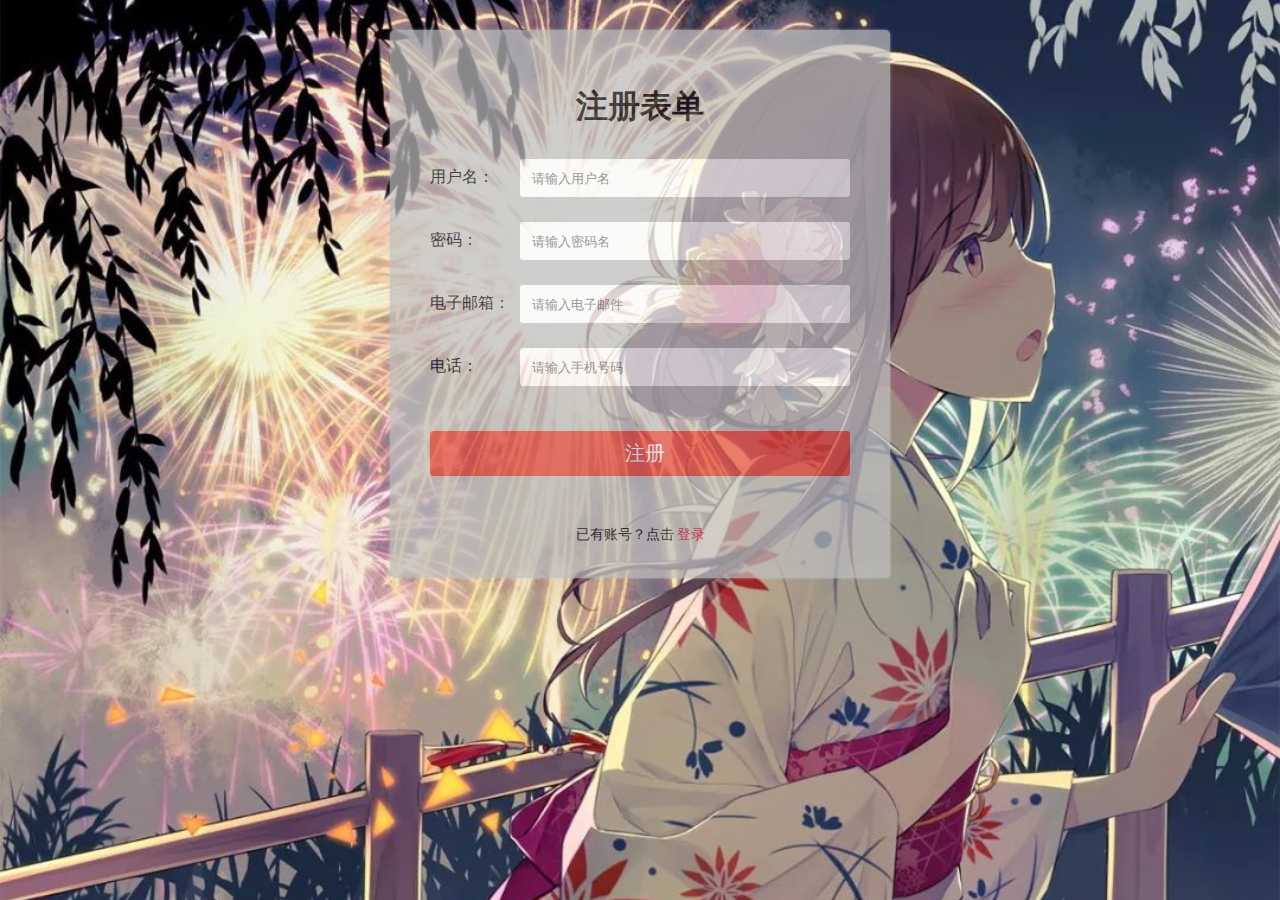
<file: 1.html>
<!DOCTYPE html>
<html lang="en">
<head>
    <meta charset="UTF-8">
    <meta name="viewport" content="width=device-width, initial-scale=1.0">
    <meta http-equiv="X-UA-Compatible" content="ie=edge">
    <title>登陆</title>
    <link rel="stylesheet" href="css/four.css">
    <script src="js/thire.js"></script>

</head>
<body>

<div class="form" style="position:relative">

    <div class="form_register" style="position:absolute">
        <form action="#">
            <h1>注册表单</h1>
            <div class="form_item">
                <label for="username">用户名：</label>
                <input type="text" name="username" id="username" placeholder="请输入用户名" required >
            </div>
            <div class="form_item">
                <label for="password">密码：</label>
                <input type="password" name="password" id="password" placeholder="请输入密码名" required>
            </div>
            <div class="form_item">
                <label for="email">电子邮箱：</label>
                <input type="email" name="email" id="email" placeholder="请输入电子邮件" required>
            </div>
            <div class="form_item">
                <label for="tel">电话：</label>
                <input type="tel" name="tel" id="tel" placeholder="请输入手机号码" required>
            </div>
            <div class="form_item">
                <input type="submit" value="注册">
            </div>
        </form>
        <div class="info">已有账号？点击<span class="switch login_Btn">登录</span></div>
    </div>

    <div class="form_login" style="height:0;">
        <form action="#">
            <h1>登录表单</h1>
            <div class="form_item">
                <label for="username">用户名：</label>
                <input type="text" name="username" id="username1" placeholder="请输入用户名" required>
            </div>
            <div class="form_item">
                <label for="password">密码：</label>
                <input type="password" name="password" id="password1" placeholder="请输入密码名" required>
            </div>
            <div class="form_item">
                <input style="background: red" type="button" value="登录" onclick="myfunctionthire();">
            </div>
        </form>
        <div class="info">没有账号？点击<span class="switch register_Btn">注册账号</span></div>
    </div>
</div>
</body>
<script>
    var pass=document.getElementById("username1");
    var user=document.getElementById("password1");
    function myfunctionthire() {
        if (pass.value == "" || user.value == "" ) {
                   alert("登陆失败！请输入用户名或是密码")
        }else {
            alert("登陆成功！点击确定跳转")
            window.location.href = "index.html";
        }
    }
</script>
</html>
</file>
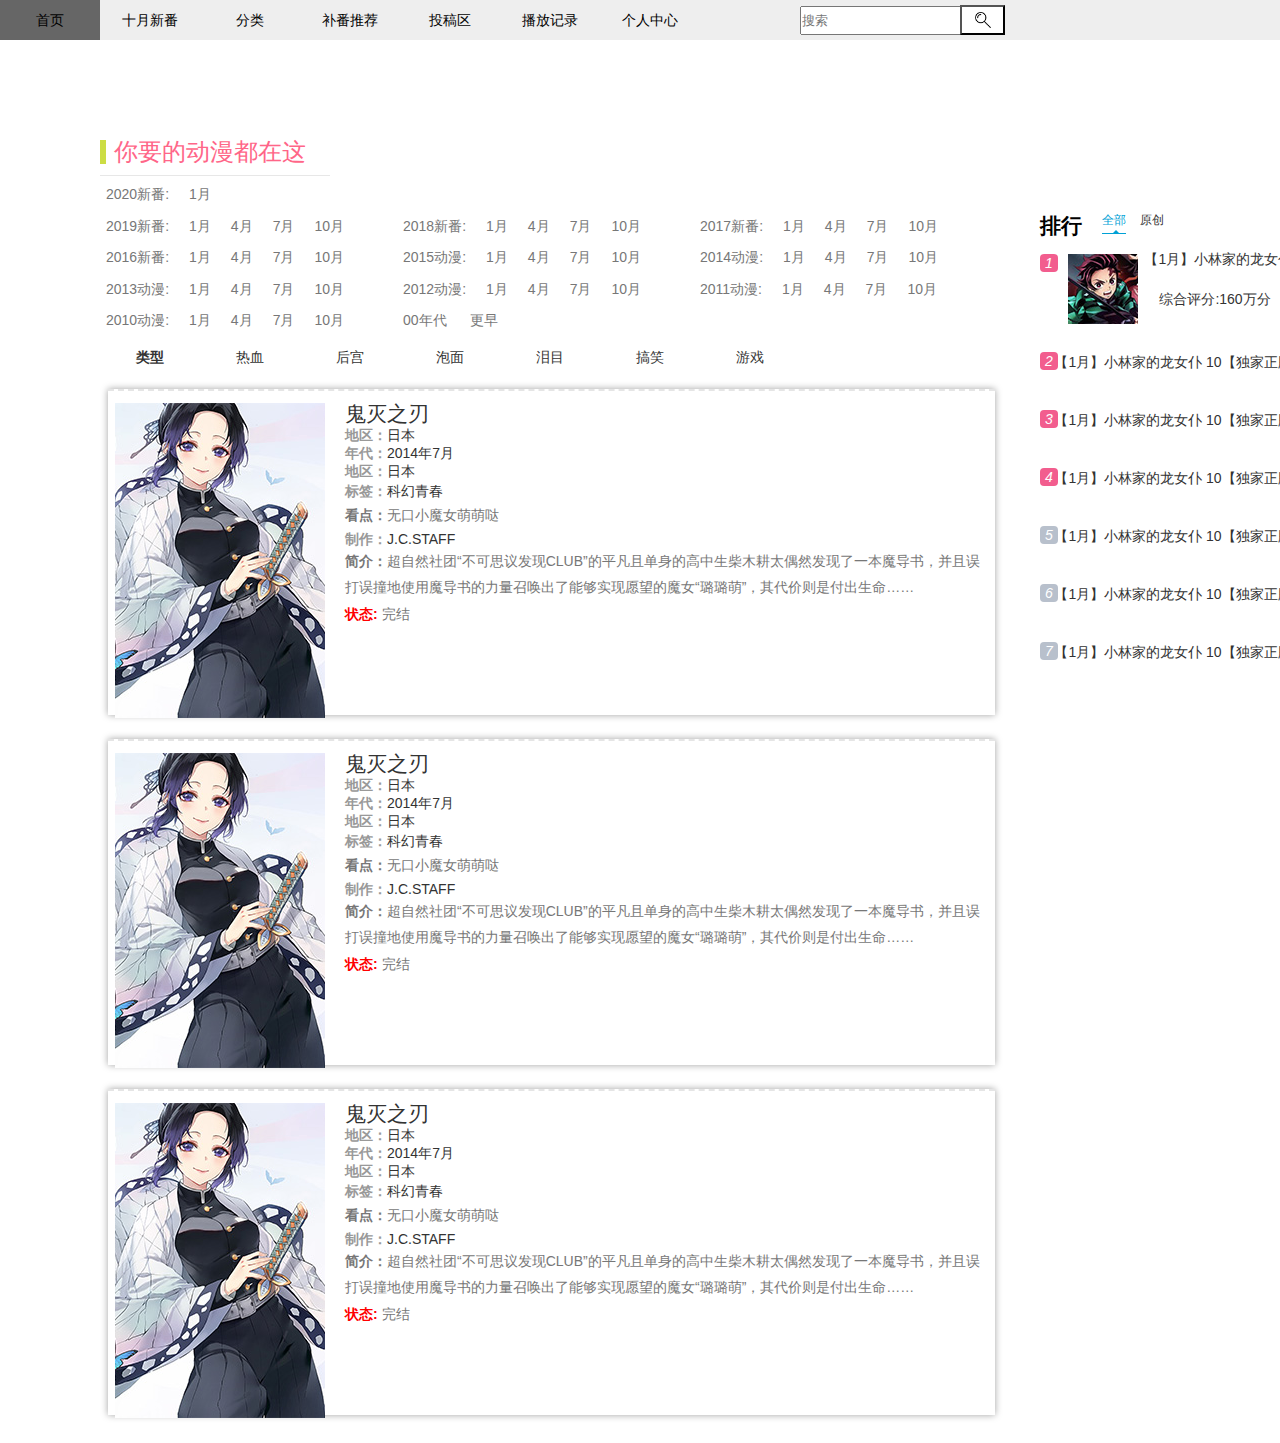
<file: 2.html>
<!DOCTYPE html>
<html lang="en">
<head>
    <meta charset="UTF-8">
    <title>分类</title>
    <link rel="stylesheet" href="css/five.css">
    <link rel="stylesheet" href="css/sis.css">
    <link rel="stylesheet" href="css/two.css">

</head>
<body>
<header>
    <form>
    <div id="nav">
    <ul>
        <li><a href="index.html">首页</a></li>
        <li><a href="#">十月新番</a>
        </li>
        <li onmouseover="displaySubMenu(this)" onmouseout="hideSubMenu(this)"><a href="#">分类</a>
            <ul>
                <li><a href="#">热血</a></li>
                <li><a href="#">青春</a></li>
                <li><a href="#">后宫</a></li>
                <li><a href="#">冒险</a></li>
                <li><a href="#">搞笑</a></li>
                <li><a href="#">机战</a></li>
                <li><a href="#">恐怖</a></li>
                <li><a href="#">剧场</a></li>
            </ul>
        </li>
        <li><a href="#">补番推荐</a></li>
        <li onmouseover="displaySubMenu(this)" onmouseout="hideSubMenu(this)"><a href="#">投稿区</a>
            <ul>
                <li><a href="#">音乐</a></li>
                <li><a href="#">影视</a></li>
                <li><a href="#">动漫</a></li>
                <li><a href="#">生活</a></li>
                <li><a href="#">娱乐</a></li>
                <li><a href="#">运动</a></li>
                <li><a href="#">鬼畜</a></li>
                <li><a href="#">舞蹈</a></li>
                <li><a href="#">游戏</a></li>
                <li><a href="#">科教</a></li>
                <li><a href="#">投稿</a></li>
            </ul>
        </li>
        <li><a href="#">播放记录</a></li>
        <li onmouseover="displaySubMenu(this)" onmouseout="hideSubMenu(this)"><a href="#">个人中心</a>
            <ul>
                <li><a href="1.html" target="_blank">注册</a></li>
                <li><a href="1.html" target="_blank">登录</a></li>
            </ul>
        </li>
        <li>
            <div id="search" style="margin-left: 100px">
                <form class="search"style="width: 200px">
                    <input type="text"  value="" placeholder="搜索">
                    <input type="submit" value="搜索">
                </form>
            </div>
        </li>
    </ul>
</div>
</form>
</header>

<div style="float: left;">
<div class="stitle">
    <h1>你要的动漫都在这</h1>
    <span class="s_f"></span>
</div>
<div class="tagbox">
    <dl class="tag-list">
        <dd>
            <div class="nianfan"><a href="#">2020新番:</a><a href="#">1月</a></div>
        </dd>
    </dl>
    <dl class="tag-list">
        <dd>
            <div class="nianfan"><a href="#">2019新番:</a><a href="#">1月</a><a href="#">4月</a><a href="#">7月</a><a href="#">10月</a></div>
            <div class="nianfan"><a href="#">2018新番:</a><a href="#">1月</a><a href="#">4月</a><a href="#">7月</a><a href="#">10月</a></div>
            <div class="nianfan"><a href="#">2017新番:</a><a href="#">1月</a><a href="#">4月</a><a href="#">7月</a><a href="#">10月</a></div>
        </dd>
    </dl>
    <dl class="tag-list">
        <dd>
            <div class="nianfan"><a href="#">2016新番:</a><a href="#">1月</a><a href="#">4月</a><a href="#">7月</a><a href="#">10月</a></div>
            <div class="nianfan"><a href="#">2015动漫:</a><a href="#">1月</a><a href="#">4月</a><a href="#">7月</a><a href="#">10月</a></div>
            <div class="nianfan"><a href="#">2014动漫:</a><a href="#">1月</a><a href="#">4月</a><a href="#">7月</a><a href="#">10月</a></div>
        </dd>
    </dl>
    <dl class="tag-list">
        <dd>
            <div class="nianfan"><a href="#">2013动漫:</a><a href="#">1月</a><a href="#">4月</a><a href="#">7月</a><a href="#">10月</a></div>
            <div class="nianfan"><a href="#">2012动漫:</a><a href="#">1月</a><a href="#">4月</a><a href="#">7月</a><a href="#">10月</a></div>
            <div class="nianfan"><a href="#">2011动漫:</a><a href="#">1月</a><a href="#">4月</a><a href="#">7月</a><a href="#">10月</a></div>
        </dd>
    </dl>
    <dl class="tag-list">
        <dd>
            <div class="nianfan"><a href="#">2010动漫:</a><a href="#">1月</a><a href="#">4月</a><a href="#">7月</a><a href="#">10月</a></div>
            <div class="nianfan"><a href="#">00年代</a>&nbsp;<a href="#">更早</a></div>
        </dd>
    </dl>
</div>
<div class="tagbox" style="height: 10px">
    <dl>
        <dd>
            <div style="left: 50px">
                <ul>
                    <li><a href="#"><strong>类型</strong></a></li>
                    <li><a href="#">热血</a></li>
                    <li><a href="#">后宫</a></li>
                    <li><a href="#">泡面</a></li>
                    <li><a href="#">泪目</a></li>
                    <li><a href="#">搞笑</a></li>
                    <li><a href="#">游戏</a></li>
                </ul>
            </div>
        </dd>
    </dl>
</div>
<div class="anime_list">
<dl>
    <dt><a href="3.html"><img src="images/guimie3.jpg"></a></dt>
    <dd>
        <h3><a href="3.html">鬼灭之刃</a></h3>
        <p></p><div class="d_label"><b>地区：</b><a href="#" title="日漫">日本</a></div><div class="d_label"><b>年代：</b><a href="#" title="2014年7月番剧">2014年7月</a></div>
        <div class="d_label"><b>地区：</b><a href="#" title="日漫">日本</a></div>
        <p></p>
        <p></p><div class="d_label"><b>标签：</b>
        <a href="#" style="float: left">科幻</a><a href="#">青春</a></div><p></p>
        <p><b>看点：</b>无口小魔女萌萌哒</p>
        <p></p><div class="d_label"><b>制作：</b><a href="#">J.C.STAFF</a></div><p></p>
        <p><b>简介：</b>超自然社团“不可思议发现CLUB”的平凡且单身的高中生柴木耕太偶然发现了一本魔导书，并且误打误撞地使用魔导书的力量召唤出了能够实现愿望的魔女“璐璐萌”，其代价则是付出生命……</p>
        <p><b style="color:#F00">状态:</b> 完结 </p>
    </dd>
</dl>
</div>
<div class="anime_list">
    <dl>
        <dt><a href="3.html"><img src="images/guimie3.jpg"></a></dt>
        <dd>
            <h3><a href="3.html">鬼灭之刃</a></h3>
            <p></p><div class="d_label"><b>地区：</b><a href="#" title="日漫">日本</a></div><div class="d_label"><b>年代：</b><a href="#" title="2014年7月番剧">2014年7月</a></div>
            <div class="d_label"><b>地区：</b><a href="#" title="日漫">日本</a></div>
            <p></p>
            <p></p><div class="d_label"><b>标签：</b>
            <a href="#" style="float: left">科幻</a><a href="#">青春</a></div><p></p>
            <p><b>看点：</b>无口小魔女萌萌哒</p>
            <p></p><div class="d_label"><b>制作：</b><a href="#">J.C.STAFF</a></div><p></p>
            <p><b>简介：</b>超自然社团“不可思议发现CLUB”的平凡且单身的高中生柴木耕太偶然发现了一本魔导书，并且误打误撞地使用魔导书的力量召唤出了能够实现愿望的魔女“璐璐萌”，其代价则是付出生命……</p>
            <p><b style="color:#F00">状态:</b> 完结 </p>
        </dd>
    </dl>
</div>
<div class="anime_list">
    <dl>
        <dt><a href="3.html"><img src="images/guimie3.jpg"></a></dt>
        <dd>
            <h3><a href="3.html">鬼灭之刃</a></h3>
            <p></p><div class="d_label"><b>地区：</b><a href="#" title="日漫">日本</a></div><div class="d_label"><b>年代：</b><a href="#" title="2014年7月番剧">2014年7月</a></div>
            <div class="d_label"><b>地区：</b><a href="#" title="日漫">日本</a></div>
            <p></p>
            <p></p><div class="d_label"><b>标签：</b>
            <a href="#" style="float: left">科幻</a><a href="#">青春</a></div><p></p>
            <p><b>看点：</b>无口小魔女萌萌哒</p>
            <p></p><div class="d_label"><b>制作：</b><a href="#">J.C.STAFF</a></div><p></p>
            <p><b>简介：</b>超自然社团“不可思议发现CLUB”的平凡且单身的高中生柴木耕太偶然发现了一本魔导书，并且误打误撞地使用魔导书的力量召唤出了能够实现愿望的魔女“璐璐萌”，其代价则是付出生命……</p>
            <p><b style="color:#F00">状态:</b> 完结 </p>
        </dd>
    </dl>
</div>
</div>

<div style="margin-top: 150px;margin-right:100px;min-width: 1300px">
    <div class="mainCont clearfix" id="animation" js-move="true">
        <div class="main-side fr" js-tab="true">
            <div class="main-side__title">
                <div class="rank-t">
                    <h3>排行</h3>
                </div>
                <div class="tab-title">
                    <a href="#" class="cur">全部</a>
                    <a href="#">原创</a>
                </div>
            </div>
            <div class="main-side__cont" >
                <div class="tab-cont">
                    <ul class="tab-cont__item main-rank">
                        <li class="item item-one">
                            <a href="#">
                                <i class="n1">1</i>
                                <img src="images/dmq.jpg" alt="#">
                                <div style="margin-left: 100px;margin-top: -100px">
                                    <p class="title" style="width: 260px;">【1月】小林家的龙女仆 10【独家正版】</p>
                                    <p style="width: 150px">综合评分:160万分</p>
                                </div>
                            </a>
                        </li>
                        <li class="item item-one" style="margin-top: 100px;margin-right: 200px">
                            <a href="#">
                                <i class="n1" style="margin-top: -40px">2</i>
                                <div style="margin-top: -50px;margin-left: 10px">
                                    <p class="title" style="width: 260px">【1月】小林家的龙女仆 10【独家正版】</p>
                                </div>
                            </a>
                        </li>
                        <li class="item item-one" style="margin-right: 200px;margin-top: 20px">
                            <a href="#">
                                <i class="n1" style="margin-top: -40px">3</i>
                                <div style="margin-top: -50px;margin-left: 10px">
                                    <p class="title" style="width: 260px">【1月】小林家的龙女仆 10【独家正版】</p>
                                </div>
                            </a>
                        </li>
                        <li class="item item-one" style="margin-right: 200px;margin-top: 30px">
                            <a href="#">
                                <i class="n1" style="margin-top: -50px;">4</i>
                                <div style="margin-top: -60px;margin-left: 10px">
                                    <p class="title" style="width: 260px">【1月】小林家的龙女仆 10【独家正版】</p>
                                </div>
                            </a>
                        </li>
                        <li class="item item-one" style="margin-right: 200px;margin-top: 20px">
                            <a href="#">
                                <i style="margin-top: -50px;">5</i>
                                <div style="margin-top: -60px;margin-left: 10px">
                                    <p class="title" style="width: 260px">【1月】小林家的龙女仆 10【独家正版】</p>
                                </div>
                            </a>
                        </li>
                        <li class="item item-one" style="margin-right: 200px;margin-top: 20px">
                            <a href="#">
                                <i style="margin-top: -50px;">6</i>
                                <div style="margin-top: -60px;margin-left: 10px">
                                    <p class="title" style="width: 260px">【1月】小林家的龙女仆 10【独家正版】</p>
                                </div>
                            </a>
                        </li>
                        <li class="item item-one" style="margin-right: 200px;margin-top: 20px">
                            <a href="#">
                                <i style="margin-top: -50px;">7</i>
                                <div style="margin-top: -60px;margin-left: 10px">
                                    <p class="title" style="width: 260px">【1月】小林家的龙女仆 10【独家正版】</p>
                                </div>
                            </a>
                        </li>
                    </ul>
                </div>
            </div>
        </div>
    </div>
</div>

</body>
<script type="text/javascript">
    function displaySubMenu(li) {
        var subMenu = li.getElementsByTagName("ul")[0];
        subMenu.style.display = "block";
    }
    function hideSubMenu(li) {
        var subMenu = li.getElementsByTagName("ul")[0];
        subMenu.style.display = "none";
    }
</script>
</html>
</file>
<file: css/four.css>
html{
    height: 100%;
}
body{
    background: url('../images/beijin.jpeg') no-repeat center/cover;
}
.form{
    width: 500px;
    height: 600px;
    margin: 30px auto;
}
.form_register,.form_login{
    width: 500px;
    background-color: silver;
    opacity:0.7;
    border-radius: 5px;
    box-shadow: 0 0 3px #ccc;  
    overflow: hidden;
    transition: height 1s;
}
.form_register{
    height: 548px;
}

.form form{
   padding: 25px 40px;
}
.form .form_item{
    display: flex;
    margin: 25px 0;
    vertical-align: middle;
}
.form input{
    outline: none;
    text-indent: 10px;
    flex: 1;
    width: auto;
    border: none;
    border-radius: 3px;
    height: 36px;
}
.form form label{
    width: 90px;
    float: left;
    line-height: 36px;
}
h1{
    text-align: center;
    padding: 0;;
    margin: 30px 0 30px 0;
}

.form form input[type='button']{
    background-color: rgba(244, 22, 7, 0.7);
    color: aliceblue;
    height: 45px;
    font-size: 20px;
    cursor:pointer;
    margin-top: 20px;
}
.form form input[type='submit']{
    background-color: rgba(244, 22, 7, 0.7);
    color: aliceblue;
    height: 45px;
    font-size: 20px;
    cursor:pointer;
    margin-top: 20px;
}
.form .info{
    text-align: center;
    font-size: 14px;
    margin-bottom: 20px;
}
.form .info span{
    color: crimson;
    margin-left: 3px;
}
.form .info span:hover{
    cursor: pointer;
    border-bottom: 1px solid crimson;
    
}
</file>
<file: css/five.css>
* {
    margin:0;
    padding:0;
}
html{
    width:100%;
    overflow-x:hidden;
}
body{
    font-family:Verdana, Geneva, sans-serif;
    font-size:14px;
}
#nav{
    min-width: 800px;
    width:100%;
    height:40px;
    position: relative;
    z-index: 999;
    background-color:#eee;
}
ul{
    list-style:none;
}
ul li{
    float:left;
    line-height:40px;
    text-align:center;
    width:100px;
}
#nav a{
    text-decoration:none;
    color:#000;
    display:block;
}
a:hover{
    color:#F00;
    background-color:#666;
}
ul li ul li{
    float:none;
    background-color:#eee;
    margin:2px 0px;
}
ul li ul{
    position: absolute;
    display:none;
}
ul li ul li{
    z-index: 2;
}
.search{
    position: relative;
    left: 150px;
    top:-5px;
    background: white;
    maxlength:59;
}
.search input{
    height: 25px;
    width: 180px;
    border:0;
    outline:none;
    padding-left: 16px;
    background-color:rgba(0,0,0,0);

}
#search input:first-child {
    width: 200px;
    height: 25px;
}
#search input:last-child {
    position: relative;
    left: 160px;
    top: -45px;
    width: 45px;
    height: 30px;
    font-size: 0;
    background: url(../images/sousuo.jpg) no-repeat 50% 50%;
    background-size: auto 60%;
    z-index: 2;
}
.stitle {
    display: inline-block;
    border-bottom: 1px solid #e7e7e7;
    height: auto;
    line-height: 40px;
    position: relative;
    overflow: hidden;
    margin-top:50px;
    left: 100px;
}

.stitle .s_f {
    display: inline-block;
    font-size: 14px;
    margin-left: 20px;
}

.con24 .stitle {
    margin: 0 14px 0px 14px;
    float: left;
    width: 95%;
}

.stitle h1 {
    color: #f68;
    font-weight: normal;
    border-left: 6px solid #cd4;
    text-indent: 8px;
    height: auto;
    line-height: 1.5rem;
    margin: 10px 0;
    display: inline-block;
    font-size: 24px;
}
.tagbox{
    position: relative;
    min-width: 900px;
    width: 900px;
    height: 100px;
    left: 100px;
}

.tagbox dl.tag-list {
    line-height: 1.6rem;
    margin: 3px 0;
    float: left;
    width: 100%;
}

.tagbox dl.tag-list dd {
    float: left;
    width: 100%;
}

.nianfan {
    float: left;
    width: 33%;
}

.tagbox dl.tag-list dd a {
    padding: 0 6px;
    margin-right: 8px;
    display: inline-block;
    color: #777;
}

a, button {
    cursor: pointer;
    text-decoration: none;
    color: #333;
}

.tagbox dl.tag-list dd a {
    padding: 0 6px;
    margin-right: 8px;
    display: inline-block;
    color: #777;
}
.anime_list{
    margin-left: 100px;
    width: 900px;
    height: 70px;
}

.anime_list dl {
    border-top: 2px dashed #e5e5e5;
    padding: 12px 7px;
    margin: 12px 8px;
    box-shadow: 0 0 7px rgba(0, 0, 0, .37);
    width: 97%;
}

.anime_list dl, .detail dl {
    clear: both;
    float: left;
    display: block;
}

.anime_list dt, .detail dt {
    width: 180px;
    height: 300px;
    float: left;
}

.anime_list dd, .detail dd {
    padding-left: 50px;
    overflow: hidden;
}
.anime_list h2, .anime_list h3, .detail h1 {
    font-weight: normal;
    line-height: 1.4rem;
    margin-bottom: 0;
    display: inline;
}

.anime_list h3 {
    font-size: 1.3rem;
}

.anime_list p, .detail p {
    line-height: 1.6rem;
    margin: 2px 0 0 0;
    color: #777;
}

.d_label b {
    float: left;
    color: #999;
}

.dm3{
    font-size: 20px;
    position: relative;
    margin-top: 30px;
    right: 600px;
    font-weight: bold;
}

.dm4{
    position: relative;
    margin-top: 100px;
    margin-left: 200px;
    min-width: 1000px;
}

.dm5{
    position: relative;
    margin-left: 300px;
    margin-top: 250px;
}
.dm6 textarea{
    border-radius: 10px;
    border: 1px solid #2687eb;
    margin-top: 50px;
    margin-left: 300px;
    width: 500px;
    height: 60px;
}
.dm6 input{
    border-radius: 10px;
    border: 1px solid #2687eb;
    width: 60px;
    height: 60px;
}
</file>
<file: css/sis.css>
/* ====== general ====== */
.clearfix {
  zoom: 1;
}
.clearfix:after {
  content: "020";
  height: 0;
  display: block;
  clear: both;
  visibility: hidden;
}
.fl {
  float: left;
}
.fr {
  float: right;
}
.page-width {
  width: 980px;
  margin: 0 auto;
}
</file>
<file: css/two.css>
.mainCont,
.weekCont {
  margin-top: 10px;
}
.pic-list {
  width: 700px;
}
.main-side {
  width: 260px;
}
.pic-list__title .icon {
  display: inline-block;
  width: 46px;
  height: 64px;
  background: url(../../../Downloads/5e06be1c2da14/images/page_icons.png) no-repeat;
}
.pic-list__title h2 {
  display: inline-block;
  line-height: 64px;
  font-size: 24px;
  vertical-align: top;
}

.pic-list__title .tab-title {
  display: inline-block;
  float: none;
  vertical-align: top;
}



.pic-list .tab-cont__item {
  display: none;
}
.pic-list .tab-cont__cur {
  display: block;
}

.main-side__title {
  height: 64px;
}
.main-side__title .rank-t {
  float: left;
  padding-top: 22px;
  padding-right: 6px;
  font-size: 18px;
}

.tab-title {
  float: left;
  padding-top: 18px;
  font-size: 0;
}
.tab-title a {
  position: relative;
  display: inline-block;
  font-size: 12px;
  height: 25px;
  line-height: 25px;
  margin-left: 14px;
}
.tab-title a:hover {}
.tab-title a.cur {
  color: #00a1d6;
  border-bottom: 1px solid #00a1d6;
}
.tab-title a.cur:after {
  position: absolute;
  left: 45%;
  bottom: 0;
  content: "";
  width: 0;
  height: 0;
  border-width: 3px;
  border-style: solid;
  border-color: transparent transparent #00a1d6 transparent;
}


.main-rank .item {
  height: 18px;
  margin-bottom: 20px;
}

.main-rank .item i {
  float: left;
  width: 18px;
  height: 18px;
  line-height: 18px;
  margin-right: 7px;
  text-align: center;
  border-radius: 4px;
  color: #fff;
  background-color: #b8c0cc;
}

.main-rank .item i.n1,
.main-rank .item i.n2,
.main-rank .item i.n3 {
  background-color: #f25d8e;
}

#bangumi .icon-bangumi {
  background-position: -141px -128px;
}
.weekCont .week-tab {
  margin-left: 22px;
  border-bottom: 1px solid #e5e9ef;
}
.weekCont .week-tab a {
  width: 48px;
  height: 35px;
  font-size: 18px;
  margin: 0 10px 0 0;
  text-align: center;
}
.weekCont .week-tab a:last-child {
  margin: 0;
}
.weekCont .week-tab a.cur {}
.week-schedule {
  position: relative;
  float: right;
  width: 94px;
  height: 34px;
  padding-left: 10px;
  line-height: 34px;
  margin-top: 18px;
  border: 1px solid #f25d8e;
  border-radius: 4px;
  font-size: 14px;
  color: #f25d8e;
}
.week-schedule:hover {
  color: #fff;
  background-color: #f25d8e;
}
.week-schedule i {
  position: absolute;
  top: 12px;
  right: 12px;
  width: 6px;
  height: 12px;
  background: url(../../../Downloads/5e06be1c2da14/images/page_icons.png) no-repeat -478px -281px;
}
.week-schedule:hover i {
  background-position: -541px -218px;
}
.weekCont-list {
  padding-top: 18px;
}
.weekCont-list li {
  float: left;
  width: 33.33%;
  height: 72px;
  padding-bottom: 36px;
}
.weekCont-list .pic {
  float: left;
  width: 72px;
  height: 72px;
}
.weekCont-list .pic img {
  width: 100%;
  height: 100%;
  border-radius: 4px;
}
.weekCont-list .info {
  position: relative;
  float: left;
  width: 120px;
  height: 72px;
  margin-left: 12px;
}
.weekCont-list .info a {}
.weekCont-list .info p {
  position: absolute;
  bottom: 0;
  color: #aaa;
}
</file>
